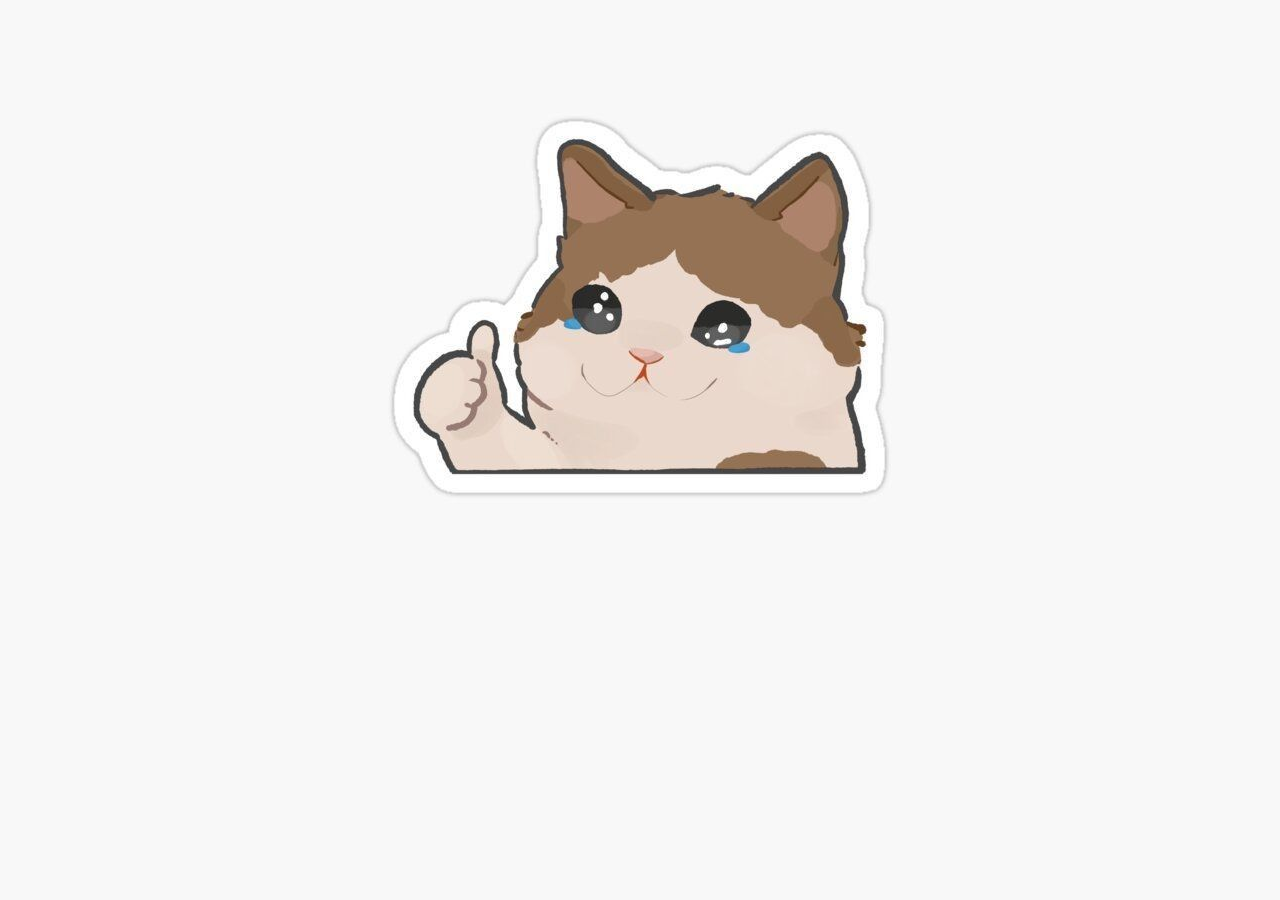
<file: click-borde/index.html>
<!DOCTYPE html>
<html lang="en">
<head>
    <meta charset="UTF-8">
    <meta name="viewport" content="width=device-width, initial-scale=1.0">
    <title>Document</title>
    <link rel="stylesheet" href="./asset/style/style.css">
    
</head>
<body>
<section>
    <img id="image_sadcat" src="./asset/img/gato borde.jpg" alt="gato ok">
</section>

<script src="./asset/script/script.js"></script>

    <script></script>
</body>
</html>
</file>
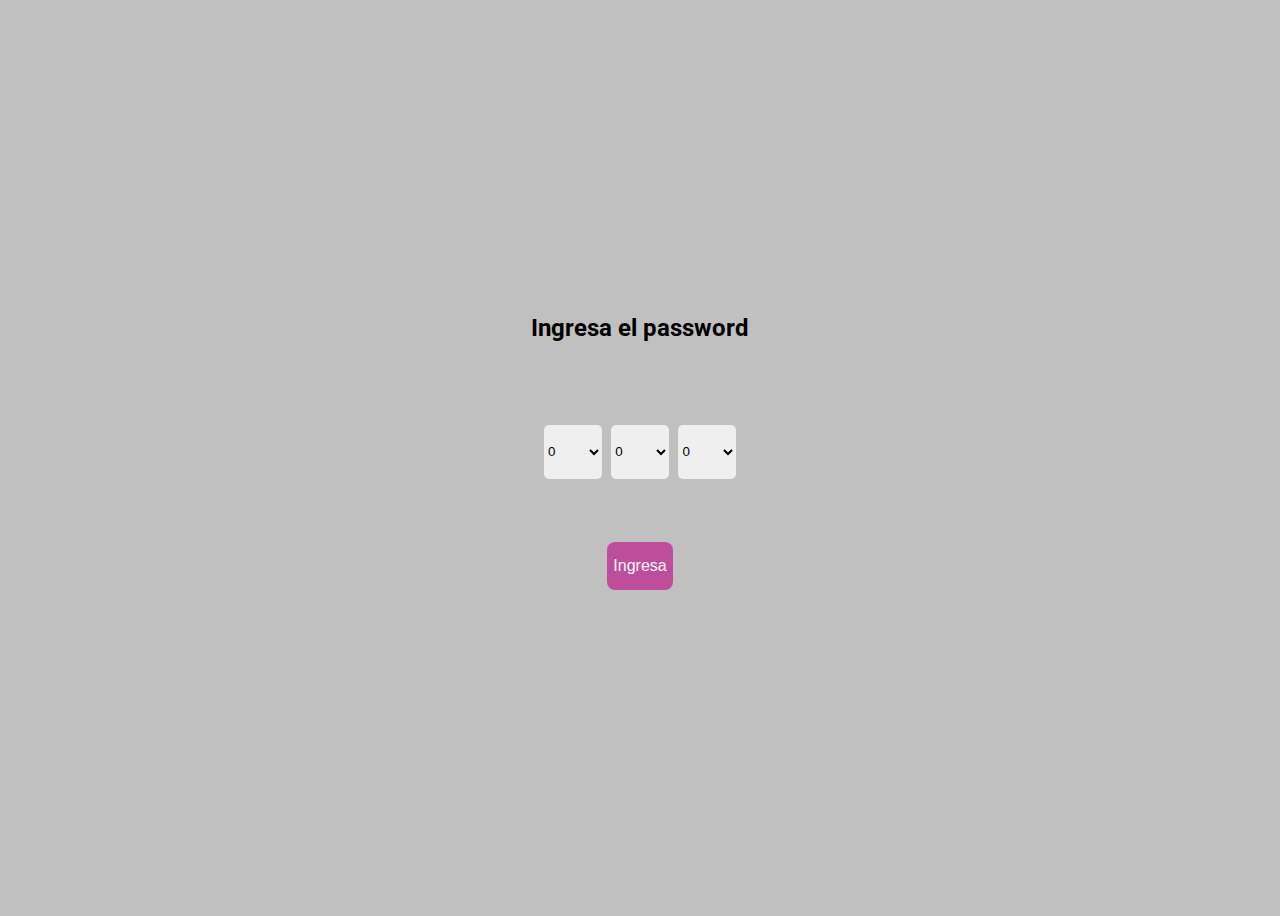
<file: password/index.html>
<!DOCTYPE html>
<html lang="en">
  <head>
    <meta charset="UTF-8" />
    <meta name="viewport" content="width=device-width, initial-scale=1.0" />
    <title>Document</title>
    <link rel="stylesheet" href="./asset/style/style.css" />
    <link rel="preconnect" href="https://fonts.googleapis.com">
    <link rel="preconnect" href="https://fonts.gstatic.com" crossorigin>
    <link href="https://fonts.googleapis.com/css2?family=Roboto:wght@300;500&display=swap" rel="stylesheet">
  </head>
  <body>
    <section>
      <h2>Ingresa el password</h2>

      <div class="select">
        <select name="" id="value1">
          <option value="0">0</option>
          <option value="1">1</option>
          <option value="2">2</option>
          <option value="3">3</option>
          <option value="4">4</option>
          <option value="5">5</option>
          <option value="6">6</option>
          <option value="7">7</option>
          <option value="8">8</option>
          <option value="9">9</option>
        </select>

        <select name="" id="value2">
          <option value="0">0</option>
          <option value="1">1</option>
          <option value="2">2</option>
          <option value="3">3</option>
          <option value="4">4</option>
          <option value="5">5</option>
          <option value="6">6</option>
          <option value="7">7</option>
          <option value="8">8</option>
          <option value="9">9</option>
        </select>

        <select name="" id="value3">
          <option value="0">0</option>
          <option value="1">1</option>
          <option value="2">2</option>
          <option value="3">3</option>
          <option value="4">4</option>
          <option value="5">5</option>
          <option value="6">6</option>
          <option value="7">7</option>
          <option value="8">8</option>
          <option value="9">9</option>
        </select>
      </div>

      <button>Ingresa</button>

      <p id="parr"></p>
    </section>
    <script src="./asset/script/script.js"></script>
  </body>
</html>
</file>
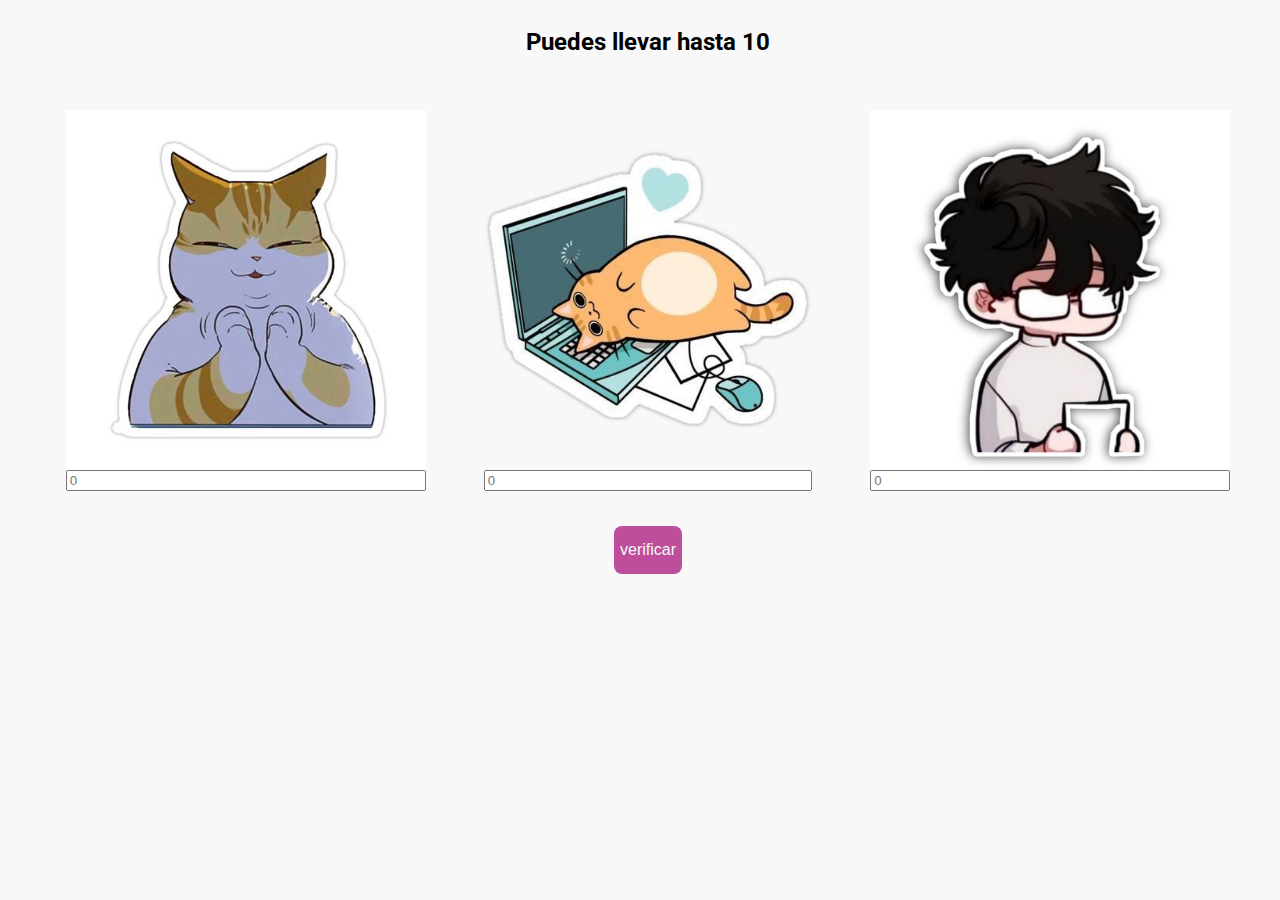
<file: sticker/index.html>
<!DOCTYPE html>
<html lang="en">
<head>
    <meta charset="UTF-8">
    <meta name="viewport" content="width=device-width, initial-scale=1.0">
    <title>Document</title>
    <link rel="stylesheet" href="./asset/style/style.css">
    <link rel="preconnect" href="https://fonts.gstatic.com" crossorigin>
    <link href="https://fonts.googleapis.com/css2?family=Roboto:wght@300;500&display=swap" rel="stylesheet">
</head>

<body>
  
<section>
    <h2> Puedes llevar hasta 10</h2>
    <div class="sticker">
    <div>   
        <img src="./asset/img/sticker-01.jpg" alt="">
        <input type="number" placeholder="0"  min="0" id="value1">
    </div>
    <div>    
        <img src="./asset/img/sticker-02.jpg" alt="">
        <input type="number" placeholder="0"  min="0" id="value2">
    </div>
    <div>   
         <img src="./asset/img/sticker-03.jpg" alt="">
         <input type="number" placeholder="0"  min="0" id="value3">
        </div>
    </div>
    <div class="check">
<button >
    verificar
</button>
<p id="parr"></p>
</div>
</section>


    <script src="./asset/script/script.js"></script>
</body>
</html>
</file>
<file: click-borde/asset/style/style.css>
body{
    background-color: #f8f8f8;
}
section{
    display: flex;    
    justify-content: center;
    align-items: center;
    border-radius: 8px ;
}

#image_sadcat.clicked {
    border: 2px solid red;
    border-radius: 153px;
  }
  /* si en el js lo declaramos como un add, este va a agregar la clase a el id :)
</file>
<file: password/asset/style/style.css>
body{
    font-family: 'Roboto', sans-serif;
    background-color: #c0c0c0;
}
section{
    display: flex;
    flex-direction: column;
    justify-content: center;
    align-items: center;
    height: 100vh;
}

.select{
    height: 20vh;
    display: flex;
    justify-content: center;
    align-items: center;
    gap: 5%;
    

}
#parr{
    color: black;
}
select{

    border: none;
    height: 6vh;
    width: 5vw;
    border-radius: 5px;

}
button{
    background-color: #be4e9b;
    border: none;
    color: #f8f8f8;
    height: 48px;
    border-radius: 8px;
    font-size: 16px;
}
button:hover{
    box-shadow: 2px 2px 2px 2px #838383;
}
</file>
<file: sticker/asset/style/style.css>
body{
    background-color: #f8f8f8;
    font-family: 'Roboto', sans-serif;
}

section{
    display: flex;
    flex-direction: column;
    align-items: center;
    width: 100vw;
}
.sticker{
 
    display: flex;
    justify-content: space-evenly;
    align-items: center;
    width: 100vw;
    height: 50vh;


}
.sticker div {
    display: flex;
    flex-direction: column;
}
img{
    height: 40vh;
}
.check{
    display: flex;
    flex-direction: column;
    align-items: center;
}
button{
    background-color: #be4e9b;
    border: none;
    color: #f8f8f8;
    height: 48px;
    border-radius: 8px;
    font-size: 16px;
}

button:hover{
    box-shadow: 2px 2px 2px 2px #838383;
}
</file>
